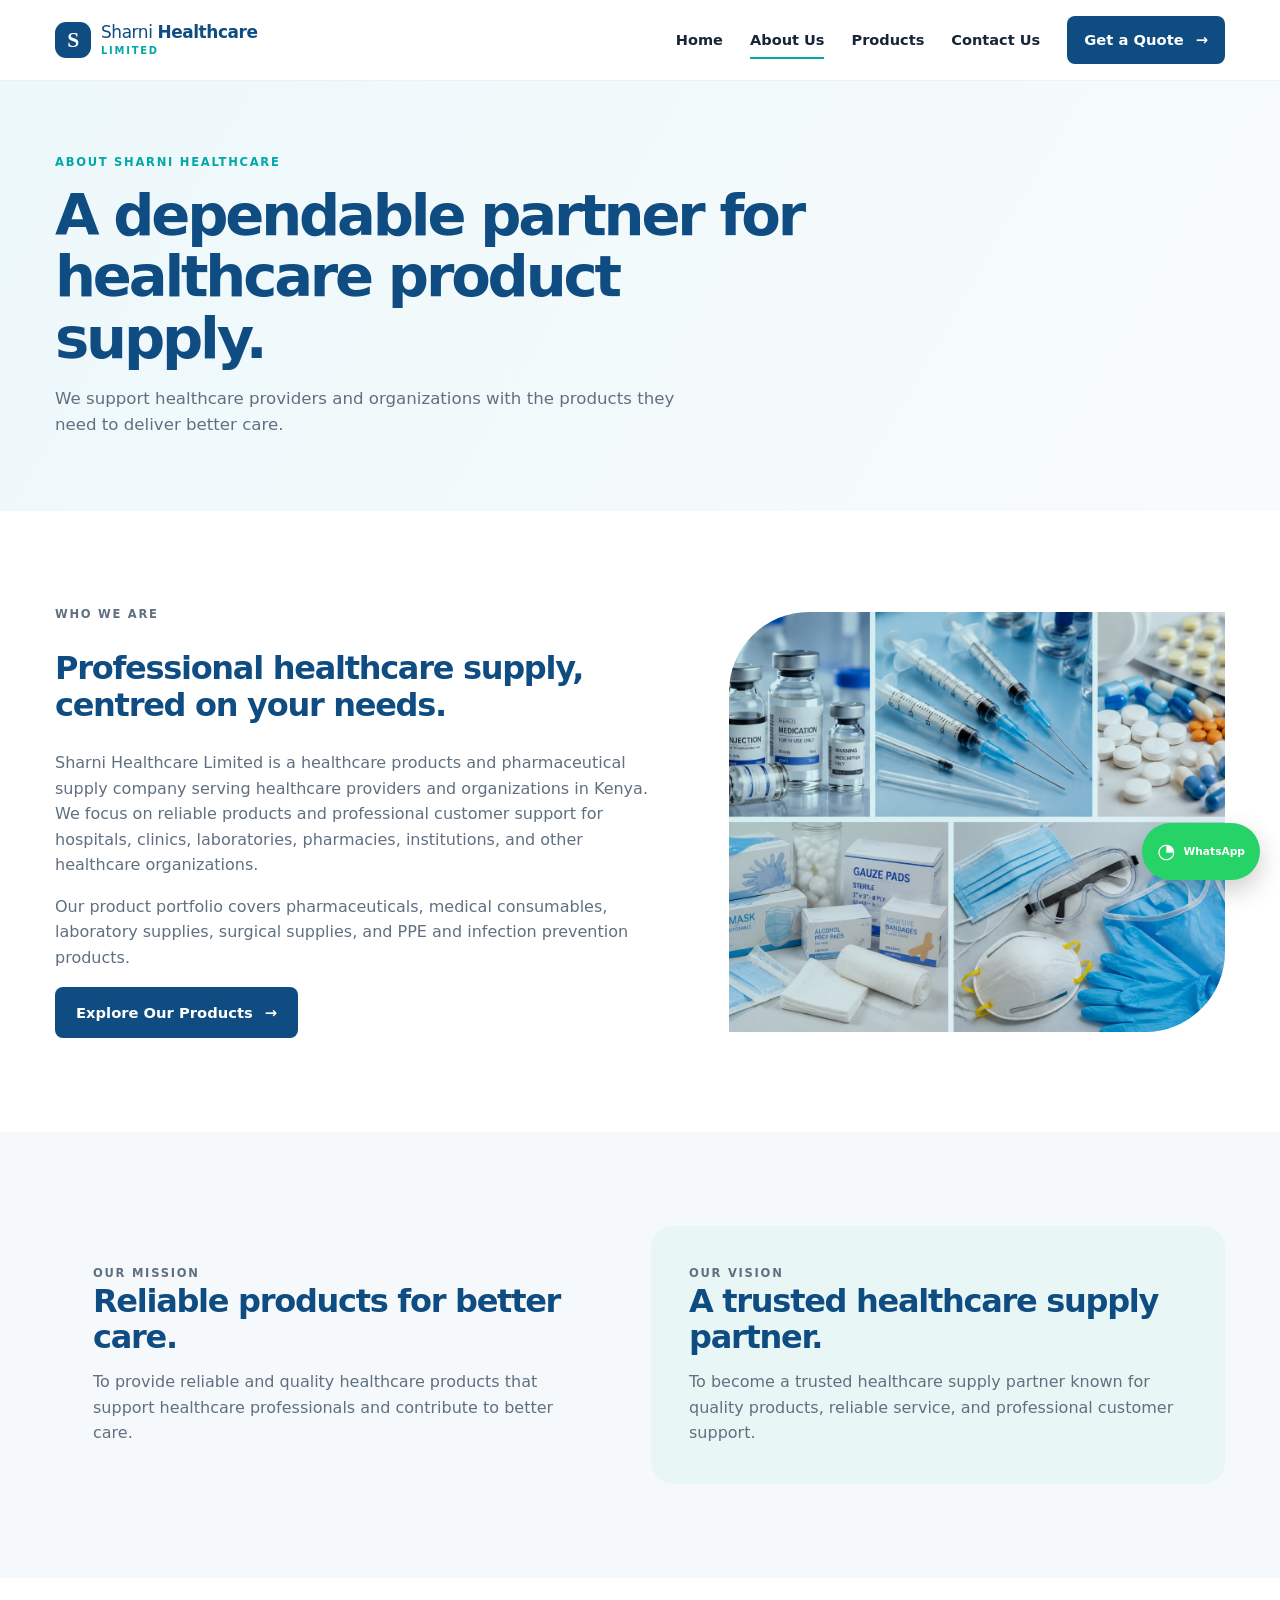
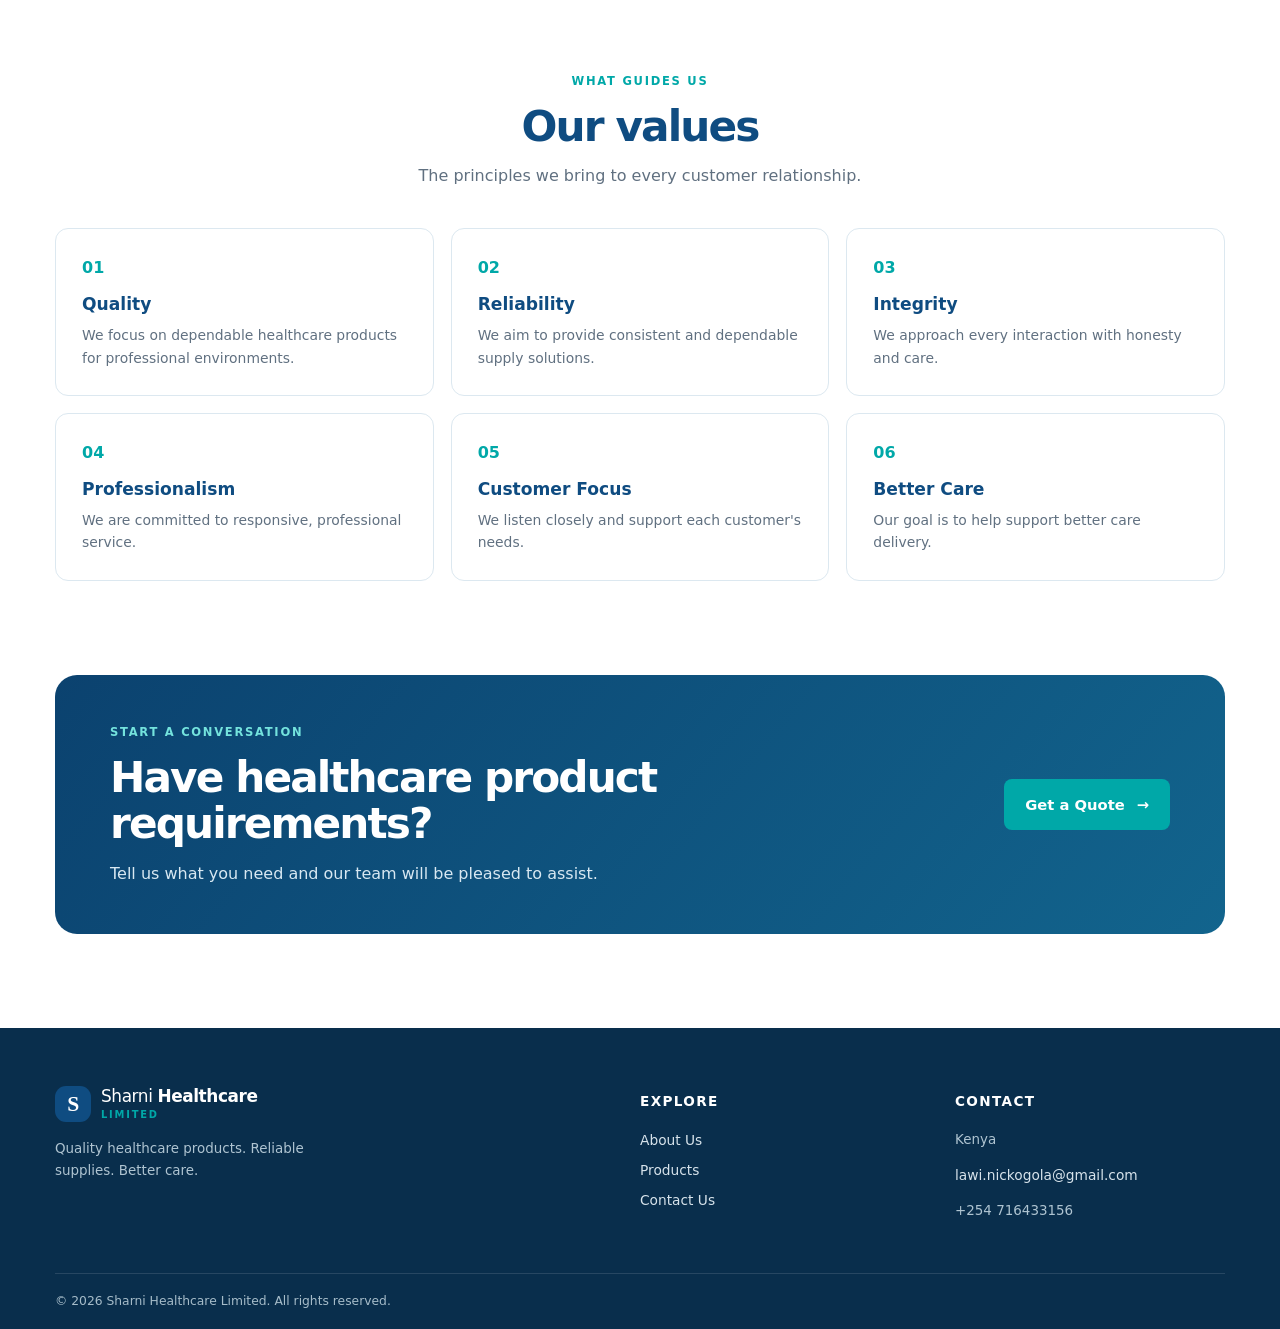
<file: about.html>
<!doctype html>
<html lang="en"><head><meta charset="utf-8"><meta name="viewport" content="width=device-width,initial-scale=1"><title>About Us | Sharni Healthcare Limited</title><meta name="description" content="Learn about Sharni Healthcare Limited, a healthcare products and pharmaceutical supply company in Kenya."><link rel="stylesheet" href="styles.css"></head><body>
<header class="site-header"><div class="container header-inner"><a class="brand" href="index.html"><span class="brand-mark">S</span><span>Sharni <b>Healthcare</b><small>Limited</small></span></a><button class="nav-toggle" aria-expanded="false" aria-controls="site-nav"><span></span><span></span><span></span><span class="sr-only">Menu</span></button><nav class="site-nav" id="site-nav"><a href="index.html">Home</a><a class="active" href="about.html">About Us</a><a href="products.html">Products</a><a href="contact.html">Contact Us</a><a class="btn btn-primary nav-quote" href="contact.html">Get a Quote <span>→</span></a></nav></div></header>
<main><section class="page-hero"><div class="container reveal"><p class="eyebrow">About Sharni Healthcare</p><h1>A dependable partner for healthcare product supply.</h1><p>We support healthcare providers and organizations with the products they need to deliver better care.</p></div></section>
<section class="section"><div class="container about-page-grid"><div class="reveal"><p class="eyebrow">Who we are</p><h2>Professional healthcare supply, centred on your needs.</h2><p>Sharni Healthcare Limited is a healthcare products and pharmaceutical supply company serving healthcare providers and organizations in Kenya. We focus on reliable products and professional customer support for hospitals, clinics, laboratories, pharmacies, institutions, and other healthcare organizations.</p><p>Our product portfolio covers pharmaceuticals, medical consumables, laboratory supplies, surgical supplies, and PPE and infection prevention products.</p><a class="btn btn-primary" href="products.html">Explore Our Products <span>→</span></a></div><div class="about-page-image reveal"><img src="images/medical products.png" alt="A collection of healthcare products and supplies"></div></div></section>
<section class="section products-preview"><div class="container mission-grid"><article class="mission-card reveal"><p class="eyebrow">Our mission</p><h2>Reliable products for better care.</h2><p>To provide reliable and quality healthcare products that support healthcare professionals and contribute to better care.</p></article><article class="mission-card teal reveal"><p class="eyebrow">Our vision</p><h2>A trusted healthcare supply partner.</h2><p>To become a trusted healthcare supply partner known for quality products, reliable service, and professional customer support.</p></article></div></section>
<section class="section"><div class="container"><div class="center-heading reveal"><p class="eyebrow">What guides us</p><h2>Our values</h2><p>The principles we bring to every customer relationship.</p></div><div class="values-grid"><article class="value-card reveal"><span>01</span><h3>Quality</h3><p>We focus on dependable healthcare products for professional environments.</p></article><article class="value-card reveal"><span>02</span><h3>Reliability</h3><p>We aim to provide consistent and dependable supply solutions.</p></article><article class="value-card reveal"><span>03</span><h3>Integrity</h3><p>We approach every interaction with honesty and care.</p></article><article class="value-card reveal"><span>04</span><h3>Professionalism</h3><p>We are committed to responsive, professional service.</p></article><article class="value-card reveal"><span>05</span><h3>Customer Focus</h3><p>We listen closely and support each customer's needs.</p></article><article class="value-card reveal"><span>06</span><h3>Better Care</h3><p>Our goal is to help support better care delivery.</p></article></div></div></section>
<section class="section quote-cta"><div class="container cta-panel reveal"><div><p class="eyebrow">Start a conversation</p><h2>Have healthcare product requirements?</h2><p>Tell us what you need and our team will be pleased to assist.</p></div><a class="btn btn-teal" href="contact.html">Get a Quote <span>→</span></a></div></section></main>
<footer class="site-footer"><div class="container footer-grid"><div><a class="brand footer-brand" href="index.html"><span class="brand-mark">S</span><span>Sharni <b>Healthcare</b><small>Limited</small></span></a><p>Quality healthcare products. Reliable supplies. Better care.</p></div><div><h3>Explore</h3><a href="about.html">About Us</a><a href="products.html">Products</a><a href="contact.html">Contact Us</a></div><div><h3>Contact</h3><p>Kenya</p><a href="lawi.nickogola@gmail.com">lawi.nickogola@gmail.com</a><p>+254 716433156</p></div></div><div class="container footer-bottom">© 2026 Sharni Healthcare Limited. All rights reserved.</div></footer><a class="whatsapp-float" href="https://wa.me/0719205666" aria-label="Contact Sharni Healthcare on WhatsApp"><span>◔</span><small>WhatsApp</small></a><script src="script.js"></script></body></html>
</file>
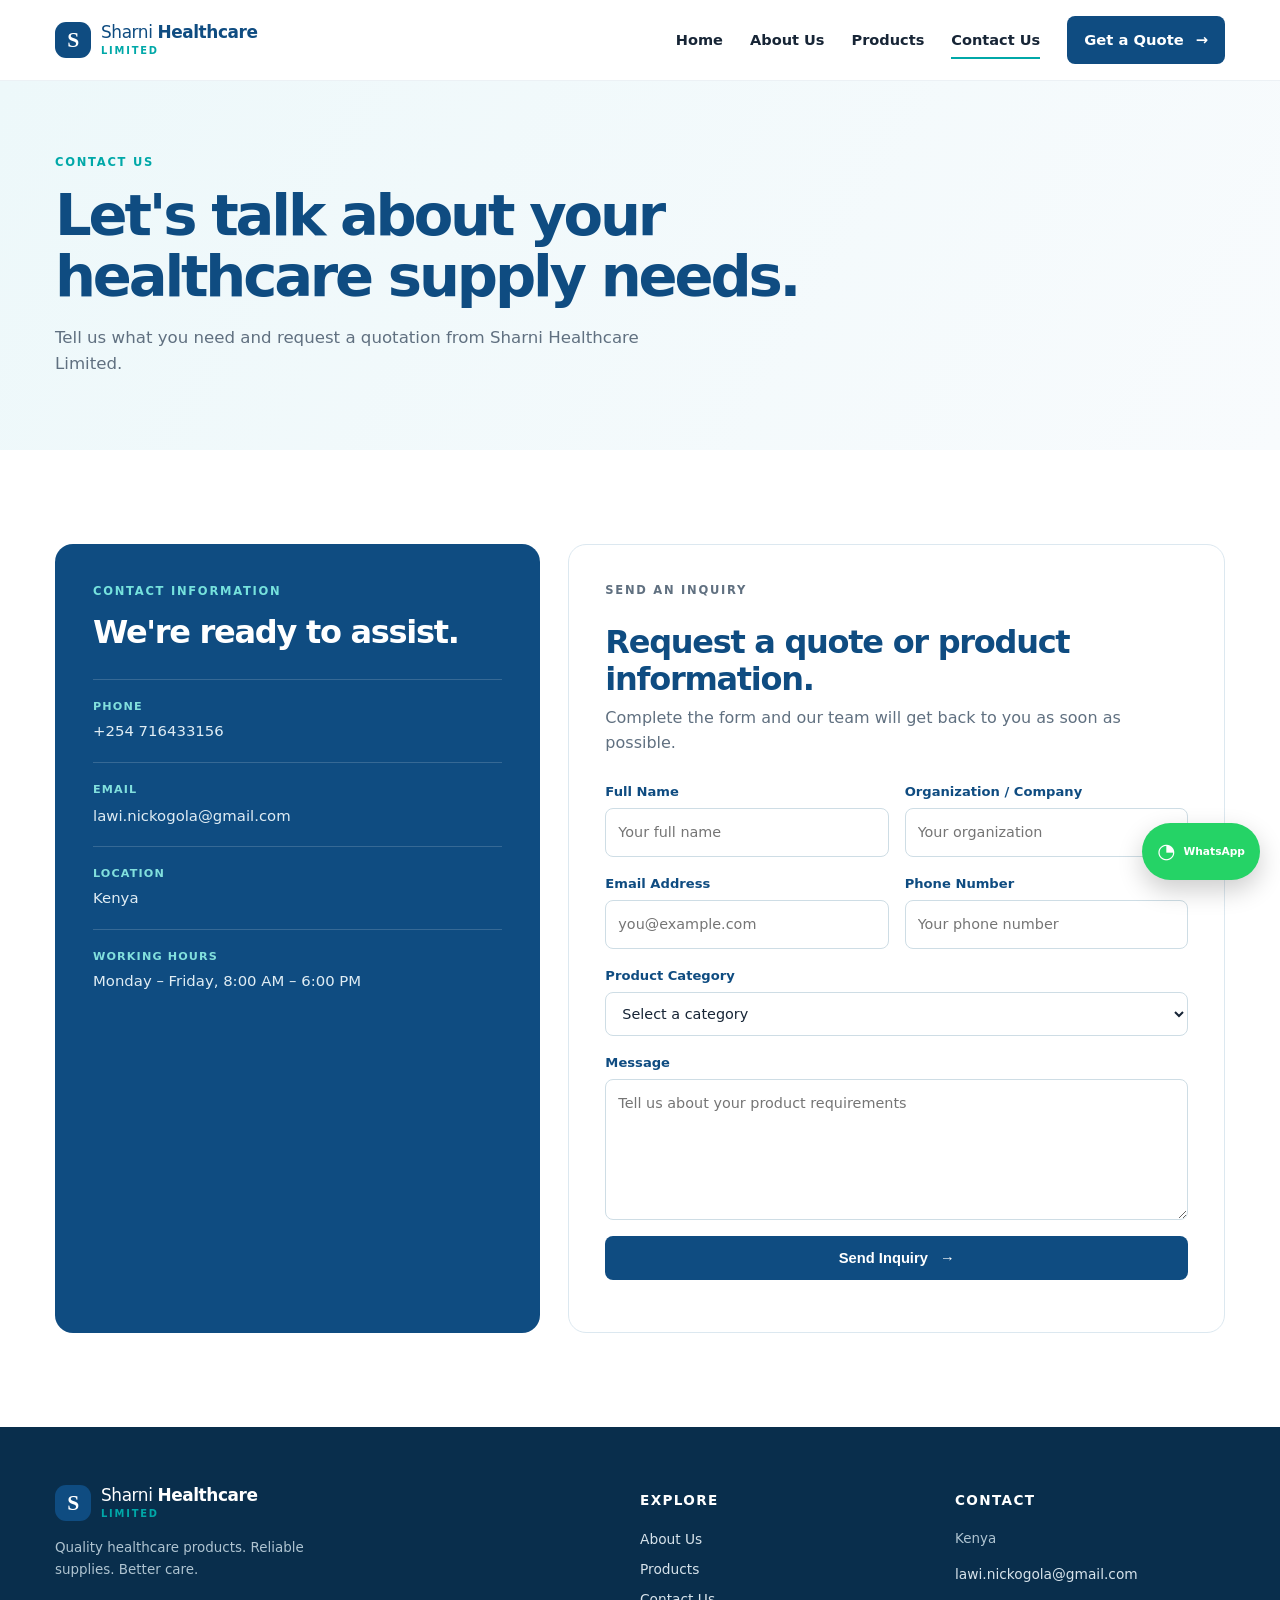
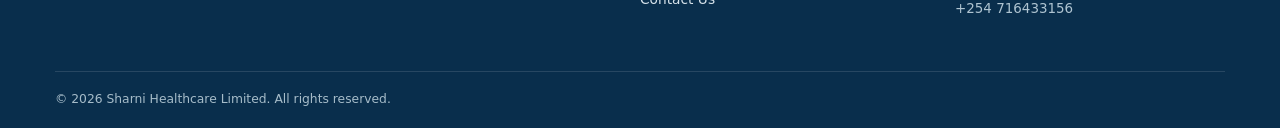
<file: contact.html>
<!doctype html>
<html lang="en">
<head>
    <meta charset="utf-8">
    <meta name="viewport" content="width=device-width, initial-scale=1">

    <title>Contact Us | Sharni Healthcare Limited</title>

    <meta
        name="description"
        content="Contact Sharni Healthcare Limited for healthcare product inquiries and quotations."
    >

    <link rel="stylesheet" href="styles.css">
</head>

<body>

    <!-- ================= HEADER ================= -->
    <header class="site-header">
        <div class="container header-inner">

            <a class="brand" href="index.html">
                <span class="brand-mark">S</span>

                <span>
                    Sharni <b>Healthcare</b>
                    <small>Limited</small>
                </span>
            </a>

            <button
                class="nav-toggle"
                aria-expanded="false"
                aria-controls="site-nav"
            >
                <span></span>
                <span></span>
                <span></span>
                <span class="sr-only">Menu</span>
            </button>

            <nav class="site-nav" id="site-nav">
                <a href="index.html">Home</a>
                <a href="about.html">About Us</a>
                <a href="products.html">Products</a>
                <a class="active" href="contact.html">Contact Us</a>

                <a class="btn btn-primary nav-quote" href="contact.html">
                    Get a Quote <span>→</span>
                </a>
            </nav>

        </div>
    </header>


    <!-- ================= MAIN CONTENT ================= -->
    <main>

        <!-- PAGE HERO -->
        <section class="page-hero">
            <div class="container reveal">

                <p class="eyebrow">Contact us</p>

                <h1>
                    Let's talk about your healthcare supply needs.
                </h1>

                <p>
                    Tell us what you need and request a quotation from
                    Sharni Healthcare Limited.
                </p>

            </div>
        </section>


        <!-- CONTACT SECTION -->
        <section class="section">

            <div class="container contact-grid">

                <!-- ================= CONTACT DETAILS ================= -->
                <aside class="contact-details reveal">

                    <p class="eyebrow">
                        Contact information
                    </p>

                    <h2>
                        We're ready to assist.
                    </h2>


                    <div class="contact-info-item">
                        <small>Phone</small>
                        <p>+254 716433156</p>
                    </div>


                    <div class="contact-info-item">
                        <small>Email</small>

                        <a href="mailto:lawi.nickogola@gmail.com">
                            lawi.nickogola@gmail.com
                        </a>
                    </div>


                    <div class="contact-info-item">
                        <small>Location</small>
                        <p>Kenya</p>
                    </div>


                    <div class="contact-info-item">
                        <small>Working hours</small>

                        <p>
                            Monday – Friday, 8:00 AM – 6:00 PM
                        </p>
                    </div>

                </aside>


                <!-- ================= CONTACT FORM ================= -->
                <div class="contact-form-wrap reveal">

                    <p class="eyebrow">
                        Send an inquiry
                    </p>

                    <h2>
                        Request a quote or product information.
                    </h2>

                    <p>
                        Complete the form and our team will get back to
                        you as soon as possible.
                    </p>


                    <!--
                        WEB3FORMS CONTACT FORM
                    -->
                    <form
                        action="https://api.web3forms.com/submit"
                        method="POST"
                        class="contact-form"
                        id="contactForm"
                        novalidate
                    >

                        <!-- Web3Forms Access Key -->
                        <!-- Replace YOUR_WEB3FORMS_ACCESS_KEY with your existing key -->
                        <input
                            type="hidden"
                            name="access_key"
                            value="f0c2cec3-21b2-425f-a376-86d823bac641"
                        >


                        <!-- Professional email subject -->
                        <input
                            type="hidden"
                            name="subject"
                            value="New Website Inquiry — Sharni Healthcare Limited"
                        >


                        <!-- Professional sender name -->
                        <input
                            type="hidden"
                            name="from_name"
                            value="Sharni Healthcare Website"
                        >


                        <!-- Honeypot spam protection -->
                        <input
                            type="checkbox"
                            name="botcheck"
                            style="display:none;"
                        >


                        <!-- FULL NAME -->
                        <div class="form-row">

                            <label for="name">
                                Full Name
                            </label>

                            <input
                                id="name"
                                name="name"
                                type="text"
                                required
                                autocomplete="name"
                                placeholder="Your full name"
                            >

                        </div>


                        <!-- ORGANIZATION -->
                        <div class="form-row">

                            <label for="organization">
                                Organization / Company
                            </label>

                            <input
                                id="organization"
                                name="organization"
                                type="text"
                                required
                                autocomplete="organization"
                                placeholder="Your organization"
                            >

                        </div>


                        <!-- EMAIL -->
                        <div class="form-row">

                            <label for="email">
                                Email Address
                            </label>

                            <input
                                id="email"
                                name="email"
                                type="email"
                                required
                                autocomplete="email"
                                placeholder="you@example.com"
                            >

                        </div>


                        <!-- PHONE -->
                        <div class="form-row">

                            <label for="phone">
                                Phone Number
                            </label>

                            <input
                                id="phone"
                                name="phone"
                                type="tel"
                                required
                                autocomplete="tel"
                                placeholder="Your phone number"
                            >

                        </div>


                        <!-- PRODUCT CATEGORY -->
                        <div class="form-row full">

                            <label for="category">
                                Product Category
                            </label>

                            <select
                                id="category"
                                name="category"
                                required
                            >
                                <option value="">
                                    Select a category
                                </option>

                                <option value="Pharmaceuticals">
                                    Pharmaceuticals
                                </option>

                                <option value="Medical Consumables">
                                    Medical Consumables
                                </option>

                                <option value="Laboratory Supplies">
                                    Laboratory Supplies
                                </option>

                                <option value="Surgical Supplies">
                                    Surgical Supplies
                                </option>

                                <option value="PPE & Infection Prevention">
                                    PPE &amp; Infection Prevention
                                </option>

                                <option value="General Inquiry">
                                    General Inquiry
                                </option>
                            </select>

                        </div>


                        <!-- MESSAGE -->
                        <div class="form-row full">

                            <label for="message">
                                Message
                            </label>

                            <textarea
                                id="message"
                                name="message"
                                required
                                rows="5"
                                placeholder="Tell us about your product requirements"
                            ></textarea>

                        </div>


                        <!-- SUBMIT BUTTON -->
                        <div class="form-row full">

                            <button
                                class="btn btn-primary"
                                type="submit"
                            >
                                Send Inquiry <span>→</span>
                            </button>

                        </div>


                        <!-- FORM STATUS MESSAGE -->
                        <p
                            id="formMessage"
                            class="form-message"
                            aria-live="polite"
                        ></p>

                    </form>

                </div>

            </div>

        </section>

    </main>


    <!-- ================= FOOTER ================= -->
    <footer class="site-footer">

        <div class="container footer-grid">

            <!-- BRAND -->
            <div>

                <a
                    class="brand footer-brand"
                    href="index.html"
                >
                    <span class="brand-mark">S</span>

                    <span>
                        Sharni <b>Healthcare</b>
                        <small>Limited</small>
                    </span>
                </a>

                <p>
                    Quality healthcare products.
                    Reliable supplies. Better care.
                </p>

            </div>


            <!-- EXPLORE -->
            <div>

                <h3>Explore</h3>

                <a href="about.html">
                    About Us
                </a>

                <a href="products.html">
                    Products
                </a>

                <a href="contact.html">
                    Contact Us
                </a>

            </div>


            <!-- CONTACT -->
            <div>

                <h3>Contact</h3>

                <p>Kenya</p>

                <a href="mailto:lawi.nickogola@gmail.com">
                    lawi.nickogola@gmail.com
                </a>

                <p>
                    +254 716433156
                </p>

            </div>

        </div>


        <!-- FOOTER BOTTOM -->
        <div class="container footer-bottom">

            © 2026 Sharni Healthcare Limited.
            All rights reserved.

        </div>

    </footer>


    <!-- ================= WHATSAPP ================= -->
    <a
        class="whatsapp-float"
        href="https://wa.me/254716433156"
        aria-label="Contact Sharni Healthcare on WhatsApp"
    >
        <span>◔</span>
        <small>WhatsApp</small>
    </a>


    <!-- ================= JAVASCRIPT ================= -->
    <script src="script.js"></script>

</body>
</html>
</file>
<file: styles.css>
:root{--blue:#0f4c81;--blue-deep:#09385f;--teal:#00a8a8;--ink:#172536;--muted:#607080;--pale:#f5f9fc;--line:#dce8f0;--white:#fff;--shadow:0 18px 45px rgba(15,76,129,.1);--radius:22px}*{box-sizing:border-box}html{scroll-behavior:smooth}body{margin:0;font-family:Inter,ui-sans-serif,system-ui,-apple-system,BlinkMacSystemFont,"Segoe UI",sans-serif;color:var(--ink);background:var(--white);line-height:1.6}a{text-decoration:none;color:inherit}img{display:block;max-width:100%}.container{width:min(1170px,calc(100% - 40px));margin:auto}.sr-only{position:absolute;width:1px;height:1px;overflow:hidden;clip:rect(0,0,0,0)}
.site-header{position:sticky;top:0;z-index:50;background:rgba(255,255,255,.95);border-bottom:1px solid rgba(15,76,129,.08);backdrop-filter:blur(16px)}.header-inner{min-height:80px;display:flex;align-items:center;justify-content:space-between;gap:20px}.brand{display:flex;align-items:center;gap:10px;color:var(--blue);font-size:1.06rem;font-weight:500;letter-spacing:-.025em;line-height:1.05}.brand b{font-weight:800}.brand small{display:block;font-size:.62rem;font-weight:700;text-transform:uppercase;letter-spacing:.18em;margin-top:4px;color:var(--teal)}.brand-mark{display:grid;place-items:center;width:36px;height:36px;border-radius:11px;background:var(--blue);color:#fff;font-family:Georgia,serif;font-size:1.35rem;font-weight:700}.site-nav{display:flex;align-items:center;gap:27px}.site-nav>a:not(.btn){font-weight:650;font-size:.91rem;position:relative}.site-nav>a:not(.btn):after{content:"";position:absolute;left:0;bottom:-7px;width:0;height:2px;background:var(--teal);transition:.25s}.site-nav>a.active:after,.site-nav>a:not(.btn):hover:after{width:100%}.nav-toggle{display:none;background:transparent;border:0;padding:8px;cursor:pointer}.nav-toggle span:not(.sr-only){display:block;width:24px;height:2px;margin:5px;background:var(--blue)}
.btn{display:inline-flex;align-items:center;justify-content:center;gap:12px;border-radius:8px;padding:13px 20px;font-size:.92rem;font-weight:750;border:1px solid transparent;transition:transform .2s,background .2s,border-color .2s}.btn:hover{transform:translateY(-2px)}.btn-primary{background:var(--blue);color:#fff}.btn-primary:hover{background:var(--blue-deep)}.nav-quote{padding:11px 16px}.btn-light{background:#fff;color:var(--blue);border-color:#d9e5ed}.btn-light:hover{border-color:var(--teal)}.btn-outline{color:var(--blue);border-color:#bcd2e0}.btn-outline:hover{background:#fff}.btn-teal{background:var(--teal);color:#fff}.btn-ghost{color:#fff;border-color:rgba(255,255,255,.5)}.btn-ghost:hover{background:rgba(255,255,255,.1)}
.hero{overflow:hidden;background:linear-gradient(120deg,#eef8fb 0%,#f9fcfd 52%,#e8f4f8 100%);padding:64px 0 70px}.hero-grid{display:grid;grid-template-columns:1fr .94fr;align-items:center;gap:64px}.eyebrow{color:var(--teal);font-weight:800;font-size:.72rem;letter-spacing:.15em;text-transform:uppercase;margin:0 0 14px}.hero h1{font-size:clamp(2.75rem,5vw,4.85rem);line-height:1.02;letter-spacing:-.063em;margin:0;color:var(--blue)}.hero h1 em{font-family:Georgia,serif;font-weight:400;color:var(--teal)}.lead{font-size:1.05rem;max-width:620px;color:#4d6070;margin:25px 0}.hero-actions{display:flex;gap:12px;flex-wrap:wrap}.hero-note{font-size:.85rem;color:#597083;margin-top:26px;display:flex;align-items:center;gap:9px}.check{display:grid;place-items:center;width:20px;height:20px;border-radius:50%;background:rgba(0,168,168,.15);color:#008b8b;font-weight:800}.hero-visual{position:relative}.hero-visual>img{width:100%;height:465px;border-radius:0 80px 0 80px;object-fit:cover;box-shadow:var(--shadow)}.hero-badge{position:absolute;left:-45px;bottom:31px;display:flex;align-items:center;gap:11px;background:#fff;border-radius:13px;padding:13px 17px;box-shadow:0 12px 36px rgba(9,56,95,.16);font-size:.82rem}.hero-badge b,.hero-badge small{display:block}.hero-badge small{color:var(--muted);font-size:.72rem}.badge-icon{display:grid;place-items:center;width:34px;height:34px;border-radius:50%;background:#e6f8f7;color:var(--teal)}
.section{padding:94px 0}.section-heading{display:flex;justify-content:space-between;align-items:end;gap:35px;margin-bottom:36px}.section-heading h2,.center-heading h2,.about-strip h2,.cta-panel h2{color:var(--blue);letter-spacing:-.045em;font-size:clamp(2rem,3.3vw,3.15rem);line-height:1.1;margin:0}.section-heading>p{max-width:370px;color:var(--muted);margin:0 0 3px}.category-grid{display:grid;grid-template-columns:repeat(3,1fr);gap:22px}.category-card{background:#fff;border:1px solid #e1eaf0;overflow:hidden;transition:transform .25s,box-shadow .25s}.category-card:hover{transform:translateY(-6px);box-shadow:var(--shadow)}.category-card img{width:100%;height:212px;object-fit:cover;transition:transform .5s}.category-card:hover img{transform:scale(1.045)}.category-card-content{position:relative;padding:23px 23px 22px}.category-card.featured{grid-column:span 2;display:grid;grid-template-columns:1fr 1fr}.category-card.featured img{height:100%}.card-icon{position:absolute;right:20px;top:-22px;display:grid;place-items:center;width:45px;height:45px;background:var(--blue);color:#fff;border:4px solid #fff;border-radius:11px;font-size:1.25rem}.category-card h3{color:var(--blue);font-size:1.15rem;margin:0 0 8px}.category-card p{color:var(--muted);font-size:.88rem;line-height:1.55;margin:0 0 15px}.category-card a,.text-link{color:var(--teal);font-size:.86rem;font-weight:800}.category-card a b,.text-link b{margin-left:5px}
.products-preview{background:var(--pale)}.center-heading{text-align:center;max-width:620px;margin:0 auto 40px}.center-heading>p:last-child{color:var(--muted);margin:12px 0 0}.product-grid{display:grid;grid-template-columns:repeat(4,1fr);gap:18px}.product-card{background:#fff;border-radius:0 0 16px 16px;overflow:hidden;box-shadow:0 8px 24px rgba(15,76,129,.07);transition:transform .25s}.product-card:hover{transform:translateY(-5px)}.product-card>img{width:100%;height:190px;object-fit:cover}.product-card>div{padding:18px}.product-card h3{margin:2px 0 8px;color:var(--blue);font-size:1.08rem}.product-card p:not(.product-type){font-size:.83rem;color:var(--muted);min-height:64px;margin:0 0 13px}.product-type{font-size:.67rem;font-weight:800;color:var(--teal);text-transform:uppercase;letter-spacing:.1em;margin:0}
.about-strip{background:var(--blue);color:#fff}.about-strip h2{color:#fff}.about-strip .eyebrow{color:#77e5df}.about-strip p:not(.eyebrow){color:#d9e7f0;max-width:670px}.about-strip-grid{display:flex;align-items:center;justify-content:space-between;gap:60px}.about-stat{min-width:205px;min-height:205px;border:1px solid rgba(255,255,255,.2);border-radius:50%;display:grid;place-content:center;text-align:center}.about-stat span{font-family:Georgia,serif;font-size:4.2rem;line-height:.9;color:#6ee1dc}.about-stat p{font-size:.82rem!important;line-height:1.4;margin:12px 0 0!important}.why-section{background:#fff}.why-grid{display:grid;grid-template-columns:repeat(4,1fr);gap:15px}.why-card{border-top:3px solid #d8edf1;padding:20px 12px}.why-card span{font-family:Georgia,serif;color:var(--teal);font-size:1.15rem}.why-card h3{color:var(--blue);font-size:1.06rem;line-height:1.3;margin:15px 0 8px}.why-card p{color:var(--muted);font-size:.86rem;margin:0}.quote-cta{padding-top:0}.cta-panel{background:linear-gradient(130deg,#0b426f,#12648d);border-radius:var(--radius);display:flex;align-items:center;justify-content:space-between;gap:32px;padding:48px 55px;color:#fff}.cta-panel .eyebrow{color:#74e3dd}.cta-panel h2{color:#fff;max-width:590px}.cta-panel p:not(.eyebrow){color:#d8e8f2;margin:13px 0 0;max-width:620px}.cta-actions{display:flex;flex-shrink:0;gap:10px}
.site-footer{background:#092e4c;color:#d7e3eb;padding:58px 0 0}.footer-grid{display:grid;grid-template-columns:2fr 1fr 1fr;gap:45px}.footer-brand{color:#fff;margin-bottom:16px}.footer-grid>div>p{font-size:.84rem;color:#afc4d1;max-width:310px}.footer-grid h3{color:#fff;font-size:.85rem;margin:5px 0 16px;text-transform:uppercase;letter-spacing:.1em}.footer-grid>div>a:not(.brand){display:block;font-size:.86rem;color:#d7e3eb;margin:8px 0}.footer-bottom{border-top:1px solid rgba(255,255,255,.12);margin-top:38px;padding:18px 0;font-size:.77rem;color:#a6bcc9}.whatsapp-float{position:fixed;bottom:20px;right:20px;z-index:45;display:flex;align-items:center;gap:8px;background:#25d366;color:#fff;padding:12px 15px;border-radius:99px;box-shadow:0 10px 26px rgba(0,0,0,.2);font-weight:800;font-size:.8rem}.whatsapp-float span{font-size:1.3rem}
/* Inner pages */.page-hero{background:linear-gradient(120deg,#edf8fa,#f8fbfd);padding:72px 0}.page-hero h1{max-width:780px;color:var(--blue);font-size:clamp(2.5rem,4.5vw,4rem);letter-spacing:-.055em;line-height:1.06;margin:0}.page-hero>div>p:last-child{max-width:650px;color:var(--muted);font-size:1.04rem;margin:17px 0 0}.about-page-grid{display:grid;grid-template-columns:1.1fr .9fr;gap:68px;align-items:center}.about-page-grid h2,.mission-card h2{color:var(--blue);font-size:2rem;letter-spacing:-.04em;line-height:1.15}.about-page-grid p{color:var(--muted)}.about-page-image{min-height:420px;position:relative;background:linear-gradient(135deg,#cfeff0,#e8f4fa);border-radius:80px 0 80px 0;overflow:hidden}.about-page-image img{width:100%;height:420px;object-fit:cover;mix-blend-mode:multiply}.mission-grid{display:grid;grid-template-columns:1fr 1fr;gap:22px}.mission-card{background:var(--pale);border-radius:var(--radius);padding:38px}.mission-card.teal{background:#e8f7f6}.mission-card h2{margin:0 0 13px}.mission-card p{margin:0;color:var(--muted)}.values-grid{display:grid;grid-template-columns:repeat(3,1fr);gap:17px}.value-card{border:1px solid var(--line);padding:26px;border-radius:13px}.value-card span{color:var(--teal);font-weight:900}.value-card h3{font-size:1.07rem;color:var(--blue);margin:10px 0 6px}.value-card p{margin:0;color:var(--muted);font-size:.87rem}
.product-nav{position:sticky;top:79px;z-index:20;background:#fff;border-bottom:1px solid var(--line)}.product-nav .container{display:flex;gap:28px;overflow:auto;padding:14px 0}.product-nav a{white-space:nowrap;font-size:.86rem;font-weight:750;color:var(--muted)}.product-nav a:hover{color:var(--teal)}.catalogue{padding:72px 0}.catalogue-item{display:grid;grid-template-columns:42% 1fr;gap:45px;align-items:center;padding:50px 0;border-bottom:1px solid var(--line)}.catalogue-item:first-child{padding-top:0}.catalogue-item:nth-child(even){grid-template-columns:1fr 42%}.catalogue-item:nth-child(even) .catalogue-image{order:2}.catalogue-image{height:340px;border-radius:14px;overflow:hidden}.catalogue-image img{width:100%;height:100%;object-fit:cover}.catalogue-content h2{font-size:2rem;letter-spacing:-.04em;line-height:1.15;color:var(--blue);margin:0 0 14px}.catalogue-content>p{color:var(--muted);margin:0 0 16px}.examples{display:flex;gap:8px;flex-wrap:wrap;margin:0 0 22px}.examples span{background:#eaf6f7;color:#117b80;padding:6px 10px;border-radius:99px;font-size:.75rem;font-weight:700}
.contact-grid{display:grid;grid-template-columns:.85fr 1.15fr;gap:28px}.contact-details{background:var(--blue);color:#fff;border-radius:18px;padding:38px}.contact-details h2{font-size:2rem;line-height:1.15;margin:0 0 28px;letter-spacing:-.04em}.contact-details .eyebrow{color:#76e2dd}.contact-info-item{padding:18px 0;border-top:1px solid rgba(255,255,255,.16)}.contact-info-item small{display:block;color:#82e0dd;font-size:.7rem;text-transform:uppercase;font-weight:800;letter-spacing:.1em;margin-bottom:4px}.contact-info-item p,.contact-info-item a{color:#e0edf4;margin:0;font-size:.93rem}.contact-form-wrap{border:1px solid var(--line);border-radius:18px;padding:36px}.contact-form-wrap h2{font-size:2rem;color:var(--blue);letter-spacing:-.04em;line-height:1.15;margin:0 0 7px}.contact-form-wrap>p{color:var(--muted);margin:0 0 25px}.contact-form{display:grid;grid-template-columns:1fr 1fr;gap:16px}.form-row{display:grid;gap:6px}.form-row.full{grid-column:1/-1}.form-row label{font-size:.82rem;font-weight:750;color:var(--blue)}.form-row input,.form-row select,.form-row textarea{font:inherit;font-size:.9rem;border:1px solid #cedde5;border-radius:8px;padding:12px;background:#fff;color:var(--ink);width:100%}.form-row textarea{resize:vertical}.form-row input:focus,.form-row select:focus,.form-row textarea:focus{outline:3px solid rgba(0,168,168,.15);border-color:var(--teal)}.form-message{grid-column:1/-1;margin:0;font-size:.88rem}.form-message.error{color:#b5293b}.form-message.success{color:#078587}
.reveal{opacity:0;transform:translateY(18px);transition:opacity .6s ease,transform .6s ease}.reveal.visible{opacity:1;transform:none}@media(prefers-reduced-motion:reduce){*{scroll-behavior:auto!important;transition:none!important}.reveal{opacity:1;transform:none}}
@media(max-width:850px){.hero-grid,.about-page-grid,.contact-grid{grid-template-columns:1fr;gap:36px}.hero{padding-top:48px}.hero-visual{max-width:640px;margin:auto}.section{padding:70px 0}.category-grid{grid-template-columns:repeat(2,1fr)}.category-card.featured{grid-column:span 2}.product-grid,.why-grid{grid-template-columns:repeat(2,1fr)}.about-strip-grid,.cta-panel{flex-direction:column;align-items:flex-start}.about-stat{align-self:center}.cta-actions{flex-wrap:wrap}.catalogue-item,.catalogue-item:nth-child(even){grid-template-columns:1fr;gap:24px}.catalogue-item:nth-child(even) .catalogue-image{order:0}.footer-grid{grid-template-columns:1fr 1fr}.footer-grid>div:first-child{grid-column:1/-1}}
@media(max-width:700px){.header-inner{min-height:70px}.nav-toggle{display:block}.site-nav{display:none;position:absolute;left:16px;right:16px;top:70px;padding:16px;background:#fff;box-shadow:0 16px 38px rgba(15,76,129,.15);border:1px solid var(--line);border-radius:14px}.site-nav.open{display:flex;flex-direction:column;align-items:stretch;gap:3px}.site-nav>a:not(.btn){padding:10px}.site-nav>a.active:after{display:none}.nav-quote{margin-top:8px}.hero h1{font-size:2.85rem}.hero-visual>img{height:350px;border-radius:0 55px 0 55px}.hero-badge{left:12px;bottom:12px}.section-heading{display:block}.section-heading>p{margin-top:14px}.category-grid,.product-grid,.why-grid,.mission-grid,.values-grid,.footer-grid{grid-template-columns:1fr}.category-card.featured{grid-column:span 1;display:block}.category-card.featured img{height:212px}.footer-grid>div:first-child{grid-column:auto}.contact-form{grid-template-columns:1fr}.cta-panel{padding:35px 28px}.cta-actions{width:100%}.cta-actions .btn{flex:1}.product-nav{top:69px}.catalogue{padding:50px 0}.catalogue-item{padding:40px 0}.catalogue-image{height:260px}.contact-details,.contact-form-wrap{padding:28px}.whatsapp-float small{display:none}.whatsapp-float{width:48px;height:48px;justify-content:center;padding:0}.whatsapp-float span{font-size:1.45rem}}
</file>
